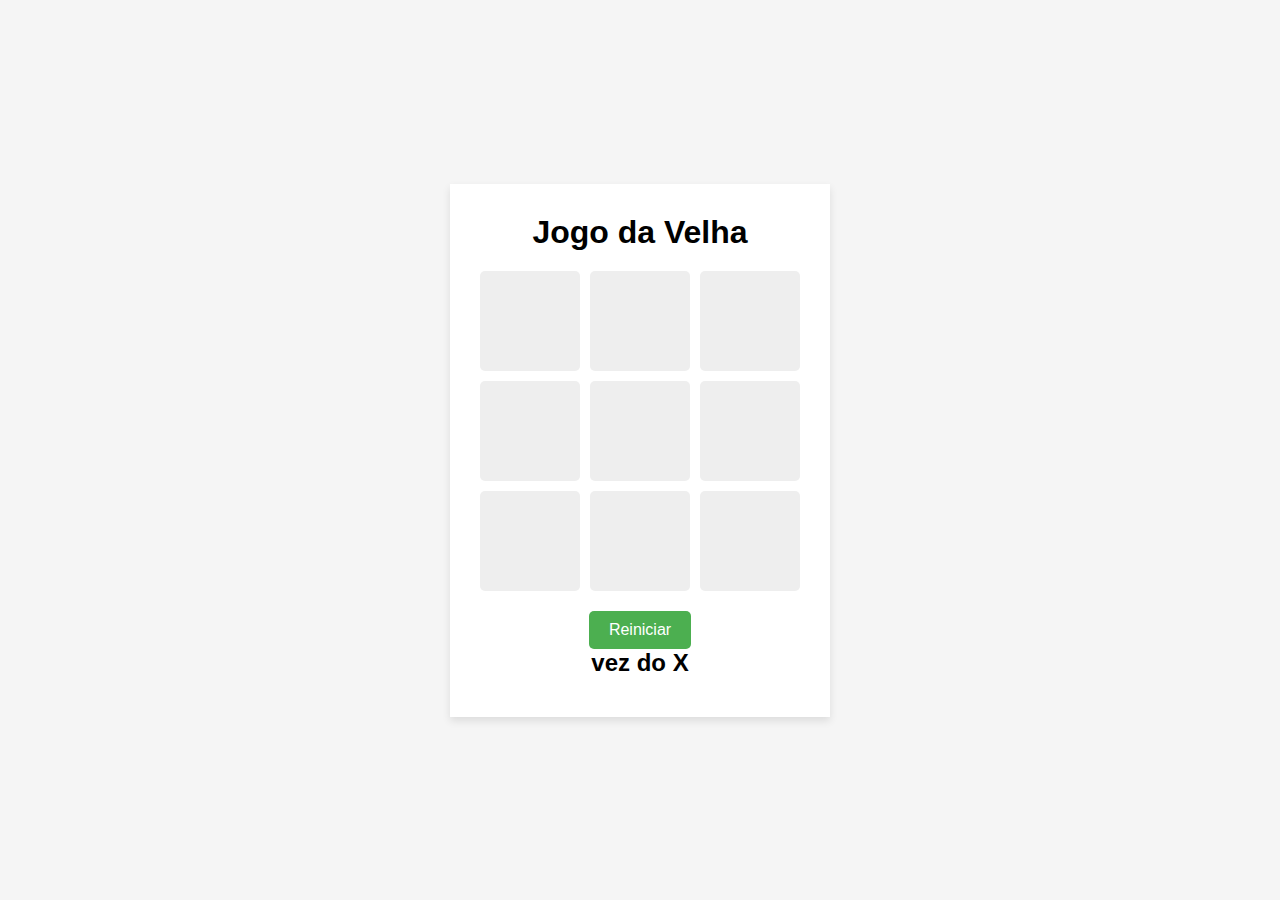
<file: index.html>
<!DOCTYPE html>
<html lang="en">
  <head>
    <meta charset="UTF-8" />
    <meta name="viewport" content="width=device-width, initial-scale=1.0" />
    <meta http-equiv="X-UA-Compatible" content="ie=edge" />
    <title>Jogo da Velha</title>
    <link rel="stylesheet" href="style.css" />
  </head>
  <body>
    <div class="container">
      <h1>Jogo da Velha</h1>
      <div class="board">
        <div class="cell"></div>
        <div class="cell"></div>
        <div class="cell"></div>
        <div class="cell"></div>
        <div class="cell"></div>
        <div class="cell"></div>
        <div class="cell"></div>
        <div class="cell"></div>
        <div class="cell"></div>
      </div>
      <button class="restart-btn">Reiniciar</button>
      <div class="winner-message"></div>
    </div>
    <script src="script.js"></script>
  </body>
</html>
</file>
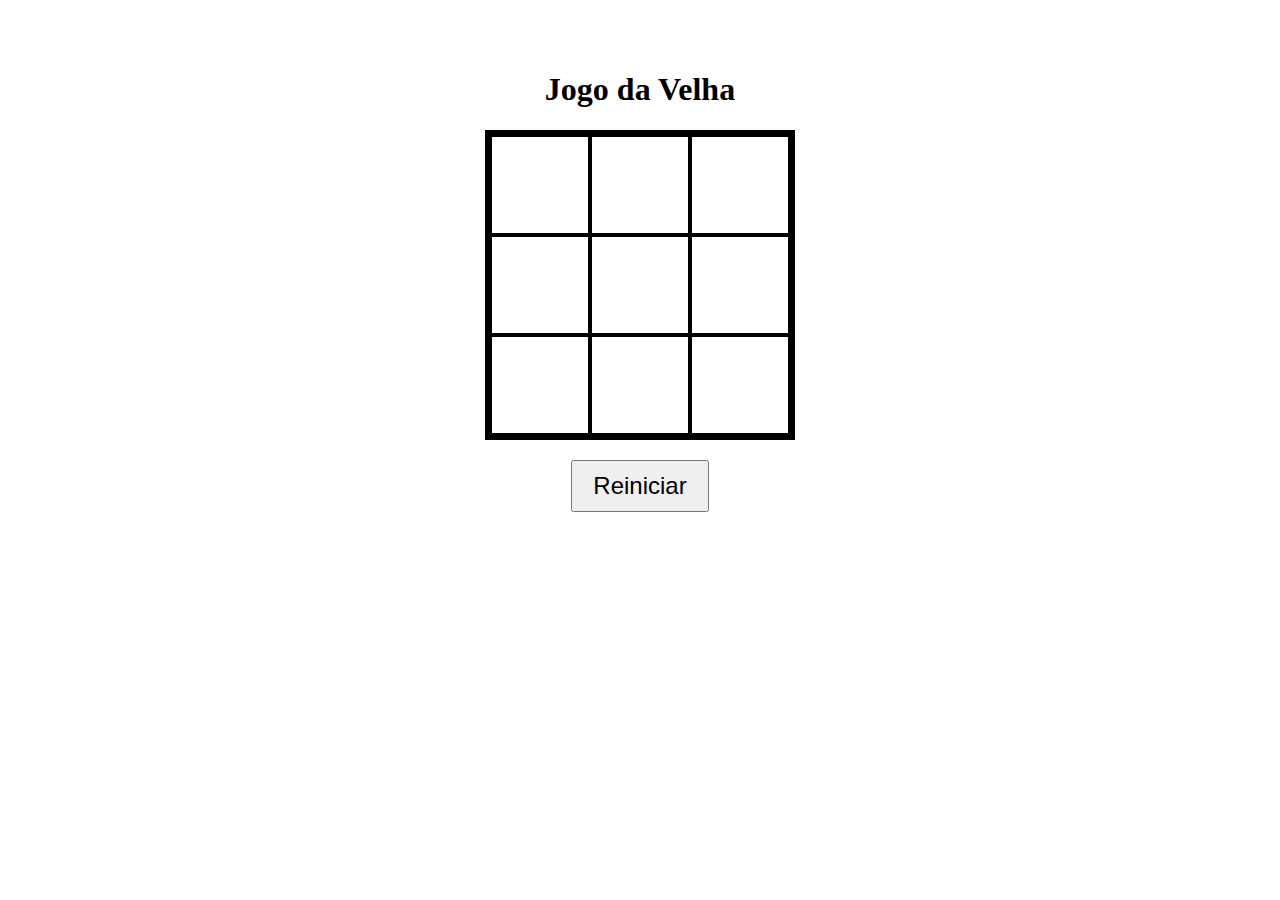
<file: versao01/index.html>
<!DOCTYPE html>
<html>
<head>
	<meta charset="UTF-8">
	<title>Jogo da Velha</title>
	<link rel="stylesheet" type="text/css" href="style.css">
</head>
<body>
	<div class="container">
		<h1>Jogo da Velha</h1>
		<div class="board">
			<div class="cell" data-cell></div>
			<div class="cell" data-cell></div>
			<div class="cell" data-cell></div>
			<div class="cell" data-cell></div>
			<div class="cell" data-cell></div>
			<div class="cell" data-cell></div>
			<div class="cell" data-cell></div>
			<div class="cell" data-cell></div>
			<div class="cell" data-cell></div>
		</div>
		<button class="restart-btn">Reiniciar</button>
		<p class="message"></p>
	</div>
	<script src="script.js"></script>
</body>
</html>
</file>
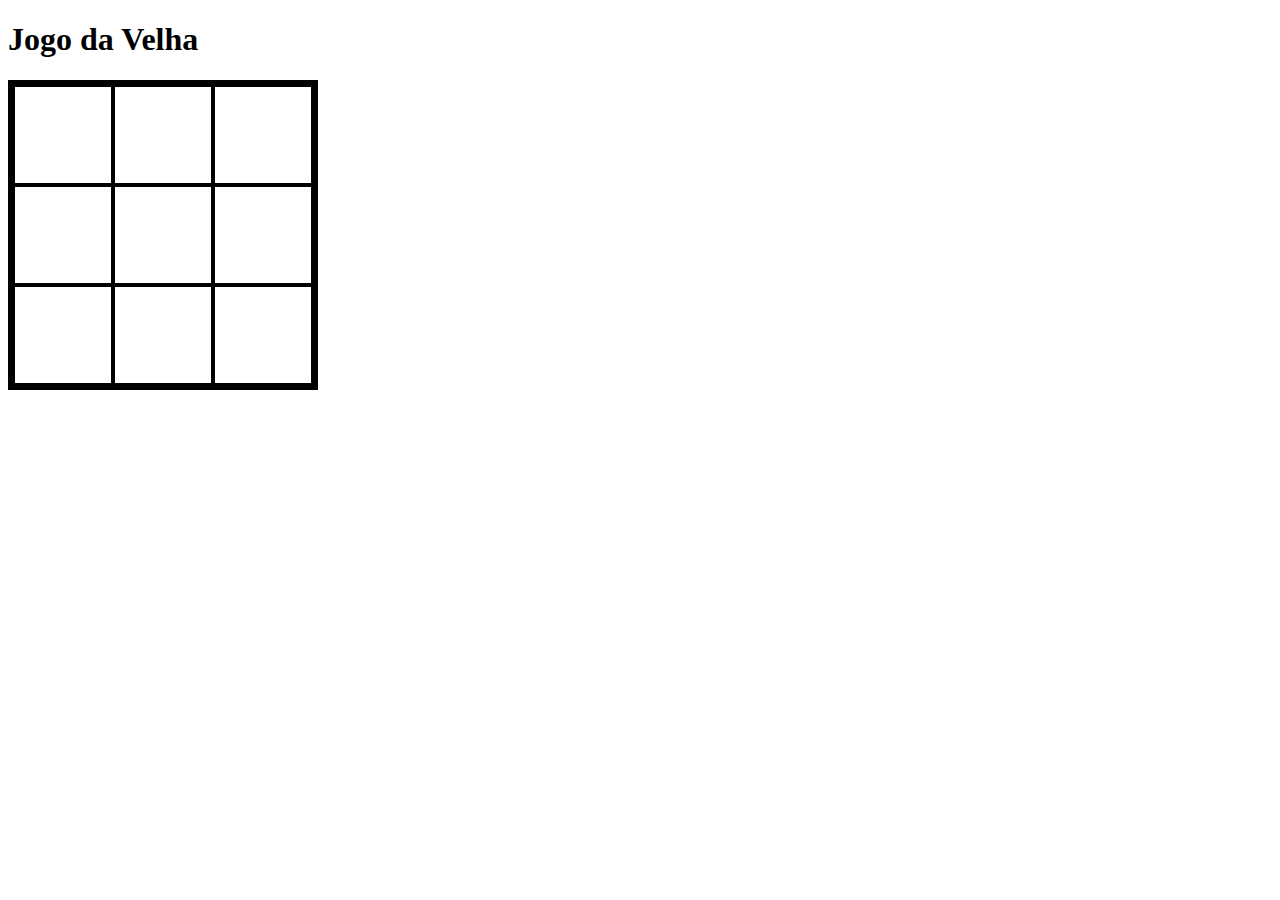
<file: versao05/index.html>
<!DOCTYPE html>
<html>
  <head>
    <meta charset="UTF-8">
    <title>Jogo da Velha</title>
    <link rel="stylesheet" href="style.css">
  </head>
  <body>
    <h1>Jogo da Velha</h1>
    <div id="board" class="board">
      <div class="cell" data-cell></div>
      <div class="cell" data-cell></div>
      <div class="cell" data-cell></div>
      <div class="cell" data-cell></div>
      <div class="cell" data-cell></div>
      <div class="cell" data-cell></div>
      <div class="cell" data-cell></div>
      <div class="cell" data-cell></div>
      <div class="cell" data-cell></div>
    </div>
    <p id="message"></p>
    <script src="script.js"></script>
  </body>
</html>
</file>
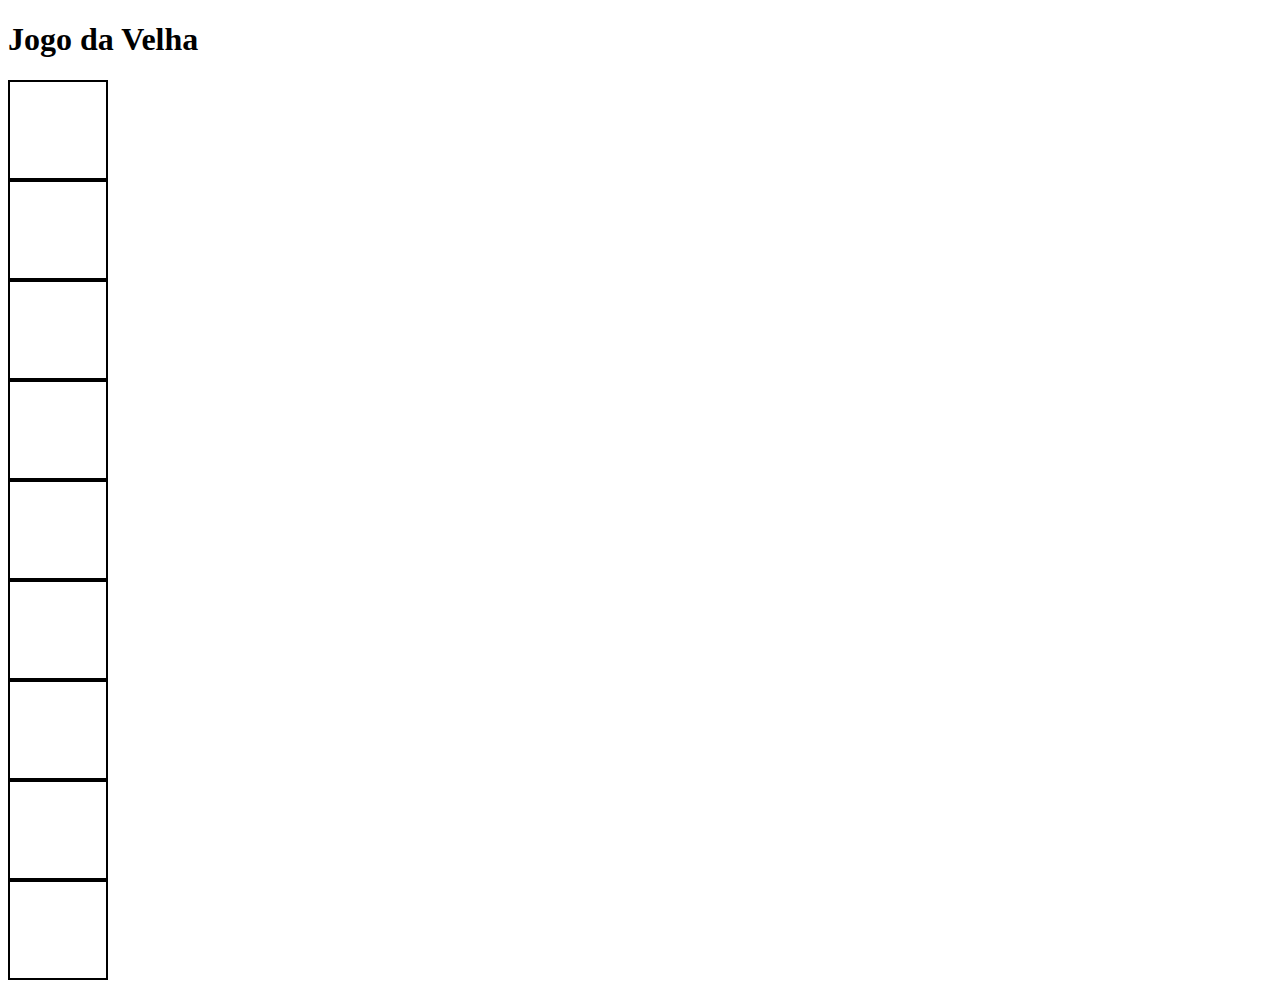
<file: versao06/index.html>
<!DOCTYPE html>
<html>
  <head>
    <title>Jogo da Velha</title>
    <link rel="stylesheet" href="style.css" />
  </head>
  <body>
    <h1>Jogo da Velha</h1>
    <div id="game">
      <div class="cell" data-cell></div>
      <div class="cell" data-cell></div>
      <div class="cell" data-cell></div>
      <div class="cell" data-cell></div>
      <div class="cell" data-cell></div>
      <div class="cell" data-cell></div>
      <div class="cell" data-cell></div>
      <div class="cell" data-cell></div>
      <div class="cell" data-cell></div>
    </div>
    <script src="script.js"></script>
  </body>
</html>
</file>
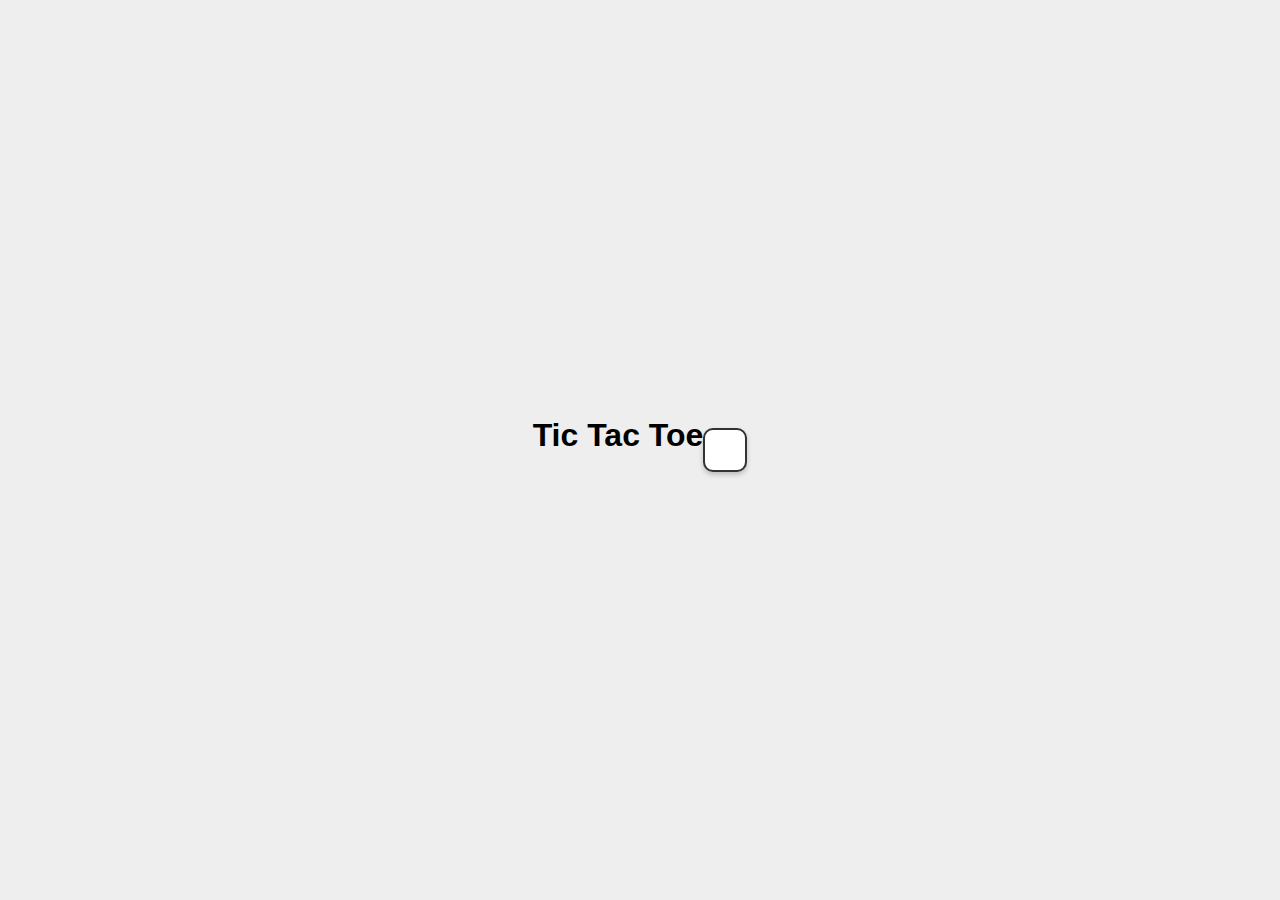
<file: versao07/index.html>
<!DOCTYPE html>
<html lang="en">
  <head>
    <meta charset="UTF-8" />
    <meta name="viewport" content="width=device-width, initial-scale=1.0" />
    <title>Tic Tac Toe</title>
    <link rel="stylesheet" href="style.css" />
  </head>
  <body>
    <h1>Tic Tac Toe</h1>
    <div id="board" class="board">
      <div class="cell" data-cell></div>
      <div class="cell" data-cell></div>
      <div class="cell" data-cell></div>
      <div class="cell" data-cell></div>
      <div class="cell" data-cell></div>
      <div class="cell" data-cell></div>
      <div class="cell" data-cell></div>
      <div class="cell" data-cell></div>
      <div class="cell" data-cell></div>
    </div>
    <div id="winning-message" class="winning-message">
      <div data-winning-message-text></div>
      <button id="restartButton">Restart</button>
    </div>
    <script src="script.js"></script>
  </body>
</html>
</file>
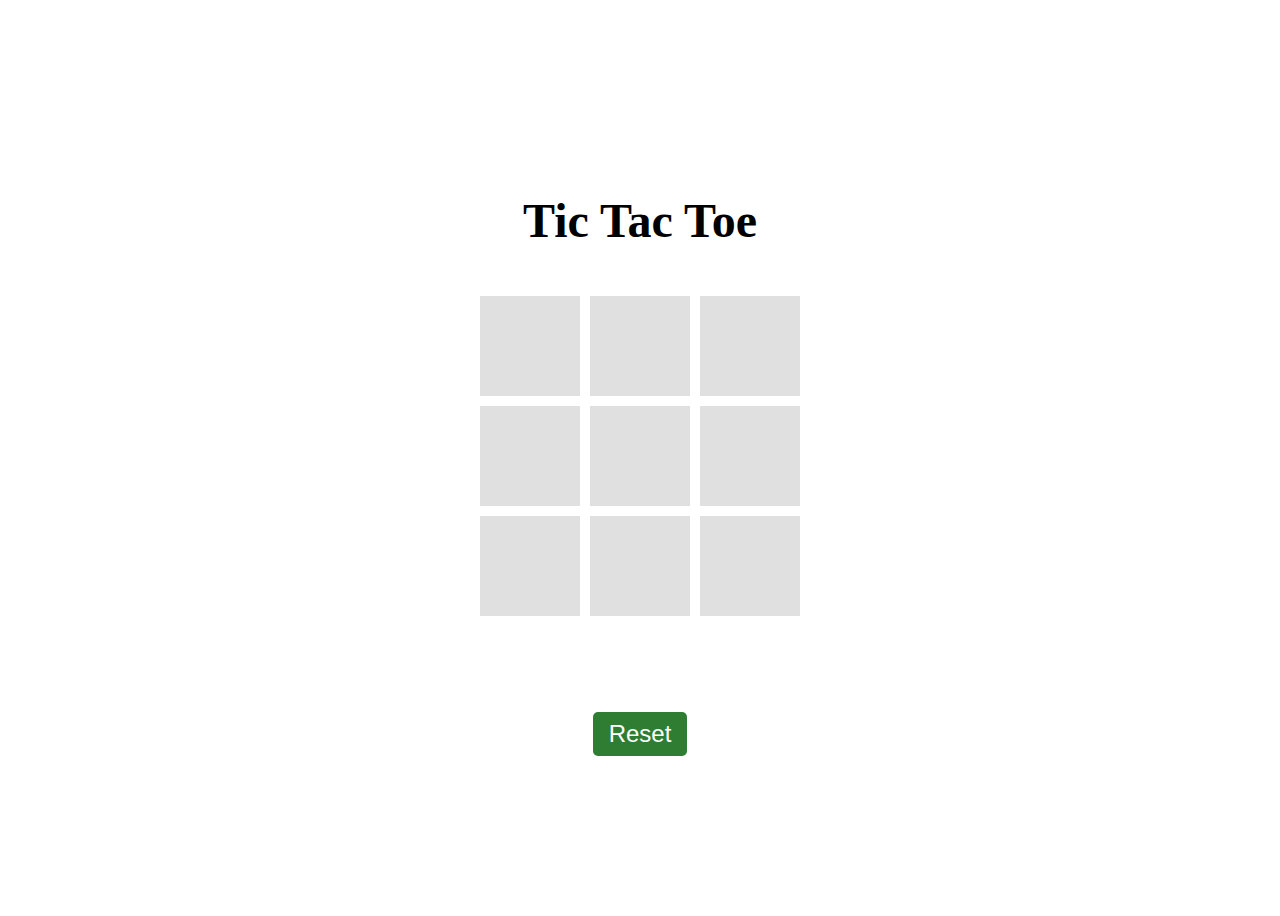
<file: versao08/index.html>
<!DOCTYPE html>
<html>
  <head>
    <title>Tic Tac Toe</title>
    <link rel="stylesheet" type="text/css" href="style.css">
  </head>
  <body>
    <div class="container">
      <h1>Tic Tac Toe</h1>
      <div class="board">
        <div class="square" data-index="0"></div>
        <div class="square" data-index="1"></div>
        <div class="square" data-index="2"></div>
        <div class="square" data-index="3"></div>
        <div class="square" data-index="4"></div>
        <div class="square" data-index="5"></div>
        <div class="square" data-index="6"></div>
        <div class="square" data-index="7"></div>
        <div class="square" data-index="8"></div>
      </div>
      <div class="result"></div>
      <button class="reset">Reset</button>
    </div>
    <script src="script.js"></script>
  </body>
</html>
</file>
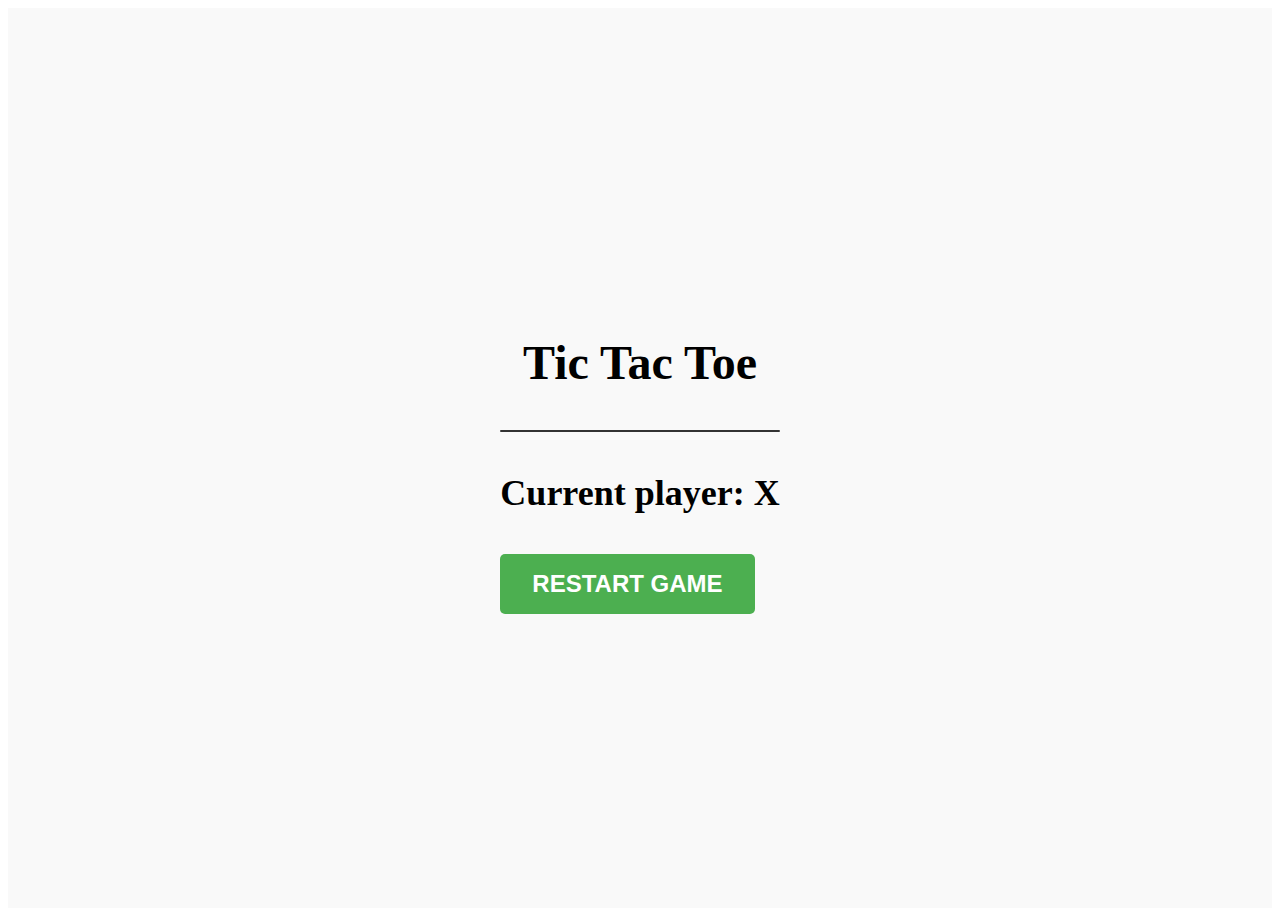
<file: versao11/index.html>
<!DOCTYPE html>
<html>
<head>
    <meta charset="utf-8">
    <title>Tic Tac Toe</title>
    <link rel="stylesheet" type="text/css" href="style.css">
</head>
<body>
    <div class="container">
        <h1>Tic Tac Toe</h1>
        <div class="game">
            <div class="board">
                <div class="cell" data-cell></div>
                <div class="cell" data-cell></div>
                <div class="cell" data-cell></div>
                <div class="cell" data-cell></div>
                <div class="cell" data-cell></div>
                <div class="cell" data-cell></div>
                <div class="cell" data-cell></div>
                <div class="cell" data-cell></div>
                <div class="cell" data-cell></div>
            </div>
            <div class="status">Current player: X</div>
            <button class="restart-btn">Restart Game</button>
        </div>
    </div>
    <script src="script.js"></script>
</body>
</html>
</file>
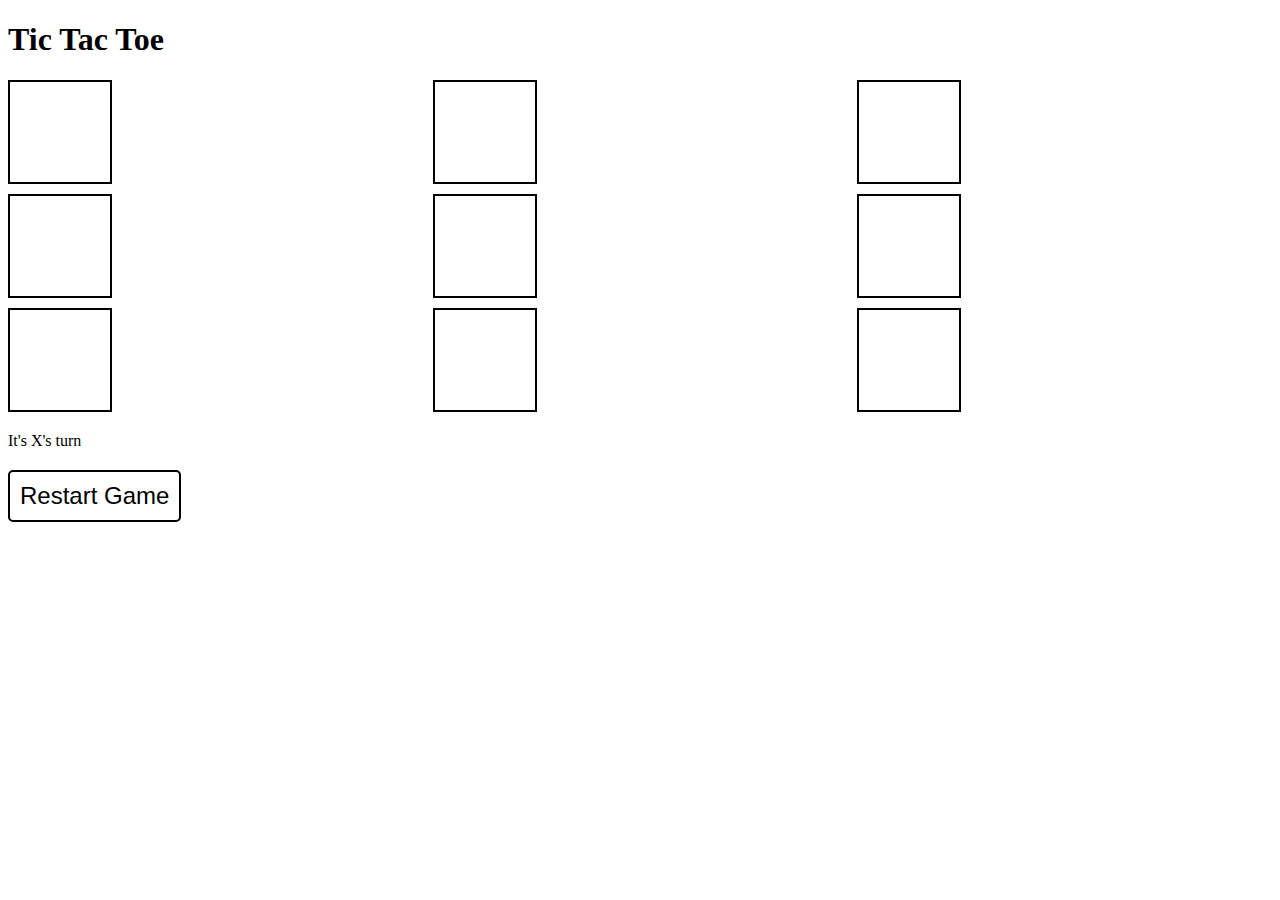
<file: versao12/index.html>
<!DOCTYPE html>
<html lang="en">
  <head>
    <meta charset="UTF-8" />
    <meta name="viewport" content="width=device-width, initial-scale=1.0" />
    <link rel="stylesheet" href="style.css" />
    <title>Tic Tac Toe</title>
  </head>
  <body>
    <h1>Tic Tac Toe</h1>
    <div id="game-board">
      <div class="cell" id="0"></div>
      <div class="cell" id="1"></div>
      <div class="cell" id="2"></div>
      <div class="cell" id="3"></div>
      <div class="cell" id="4"></div>
      <div class="cell" id="5"></div>
      <div class="cell" id="6"></div>
      <div class="cell" id="7"></div>
      <div class="cell" id="8"></div>
    </div>
    <p id="turn">It's X's turn</p>
    <button id="restart-button">Restart Game</button>

    <script src="script.js"></script>
  </body>
</html>
</file>
<file: style.css>
* {
	box-sizing: border-box;
	margin: 0;
	padding: 0;
  }
  
  body {
	font-family: sans-serif;
	display: flex;
	justify-content: center;
	align-items: center;
	height: 100vh;
	background-color: #f5f5f5;
  }
  
  .container {
	display: flex;
	flex-direction: column;
	justify-content: center;
	align-items: center;
	background-color: #fff;
	box-shadow: 0 4px 8px rgba(0, 0, 0, 0.1);
	padding: 30px;
  }
  
  h1 {
	font-size: 2rem;
	margin-bottom: 20px;
  }
  
  .board {
	display: grid;
	grid-template-columns: repeat(3, 100px);
	grid-template-rows: repeat(3, 100px);
	grid-gap: 10px;
	margin-bottom: 20px;
  }
  
  .cell {
	display: flex;
	justify-content: center;
	align-items: center;
	font-size: 3rem;
	background-color: #eee;
	cursor: pointer;
	border-radius: 5px;
	transition: all 0.2s ease-in-out;
  }
  
  .cell:hover {
	background-color: #ddd;
  }
  
  .restart-btn {
	padding: 10px 20px;
	font-size: 1rem;
	background-color: #4caf50;
	color: #fff;
	border: none;
	border-radius: 5px;
	cursor: pointer;
	transition: all 0.2s ease-in-out;
  }
  
  .restart-btn:hover {
	background-color: #3e8e41;
  }
  
  .winner-message {
	font-size: 1.5rem;
	margin-bottom: 10px;
	font-weight: bold;
  }
</file>
<file: versao01/style.css>
.container {
	display: flex;
	flex-direction: column;
	align-items: center;
	margin-top: 50px;
}

.board {
	display: flex;
	flex-wrap: wrap;
	width: 300px;
	height: 300px;
	border: 5px solid black;
}

.cell {
	box-sizing: border-box;
	width: 100px;
	height: 100px;
	border: 2px solid black;
	font-size: 5em;
	display: flex;
	align-items: center;
	justify-content: center;
	cursor: pointer;
}

.cell:hover {
	background-color: #eee;
}

.message {
	font-size: 2em;
	margin-top: 20px;
}

.restart-btn {
	margin-top: 20px;
	font-size: 1.5em;
	padding: 10px 20px;
	cursor: pointer;
}
</file>
<file: versao05/style.css>
.container {
	display: flex;
	flex-direction: column;
	align-items: center;
	margin-top: 50px;
}

.board {
	display: flex;
	flex-wrap: wrap;
	width: 300px;
	height: 300px;
	border: 5px solid black;
}

.cell {
	box-sizing: border-box;
	width: 100px;
	height: 100px;
	border: 2px solid black;
	font-size: 5em;
	display: flex;
	align-items: center;
	justify-content: center;
	cursor: pointer;
}

.cell:hover {
	background-color: #eee;
}

.message {
	font-size: 2em;
	margin-top: 20px;
}

.restart-btn {
	margin-top: 20px;
	font-size: 1.5em;
	padding: 10px 20px;
	cursor: pointer;
}
</file>
<file: versao06/style.css>
.container {
	display: flex;
	flex-direction: column;
	align-items: center;
	margin-top: 50px;
}

.board {
	display: flex;
	flex-wrap: wrap;
	width: 300px;
	height: 300px;
	border: 5px solid black;
}

.cell {
	box-sizing: border-box;
	width: 100px;
	height: 100px;
	border: 2px solid black;
	font-size: 5em;
	display: flex;
	align-items: center;
	justify-content: center;
	cursor: pointer;
}

.cell:hover {
	background-color: #eee;
}

.message {
	font-size: 2em;
	margin-top: 20px;
}

.restart-btn {
	margin-top: 20px;
	font-size: 1.5em;
	padding: 10px 20px;
	cursor: pointer;
}
</file>
<file: versao07/style.css>
* {
	margin: 0;
	padding: 0;
	box-sizing: border-box;
  }
  
  body {
	display: flex;
	justify-content: center;
	align-items: center;
	min-height: 100vh;
	background-color: #eee;
	font-family: Arial, sans-serif;
  }
  
  h1 {
	text-align: center;
	margin-bottom: 30px;
  }
  
  .board {
	display: grid;
	grid-template-columns: repeat(3, 1fr);
	grid-gap: 10px;
	background-color: #fff;
	border: 2px solid #333;
	padding: 10px;
	border-radius: 10px;
	box-shadow: 0px 3px 5px rgba(0, 0, 0, 0.2);
  }
  
  .cell {
	display: flex;
	justify-content: center;
	align-items: center;
	font-size: 50px;
	font-weight: bold;
	color: #333;
	background-color: #ddd;
	border-radius: 5px;
	cursor: pointer;
	transition: background-color 0.3s ease;
  }
  
  .cell:hover {
	background-color: #ccc;
  }
  
  .cell.X {
	color: #f00;
  }
  
  .cell.O {
	color: #00f;
  }
  
  .winning-message {
	position: fixed;
	top: 0;
	left: 0;
	width: 100%;
	height: 100%;
	display: flex;
	justify-content: center;
	align-items: center;
	background-color: rgba(0, 0, 0, 0.7);
	color: #fff;
	font-size: 50px;
	font-weight: bold;
	flex-direction: column;
	z-index: 1;
	opacity: 0;
	pointer-events: none;
	transition: opacity 0.3s ease;
  }
  
  .show {
	opacity: 1;
	pointer-events: all;
  }
</file>
<file: versao08/style.css>
.container {
	display: flex;
	flex-direction: column;
	align-items: center;
	justify-content: center;
	height: 100vh;
  }
  
  h1 {
	font-size: 3rem;
	margin-bottom: 3rem;
  }
  
  .board {
	display: grid;
	grid-template-columns: repeat(3, 100px);
	grid-template-rows: repeat(3, 100px);
	gap: 10px;
	margin-bottom: 3rem;
  }
  
  .square {
	display: flex;
	align-items: center;
	justify-content: center;
	font-size: 4rem;
	background-color: #e0e0e0;
	cursor: pointer;
	transition: background-color 0.3s ease;
  }
  
  .square:hover {
	background-color: #c2c2c2;
  }
  
  .result {
	font-size: 2rem;
	margin-bottom: 3rem;
  }
  
  .reset {
	padding: 0.5rem 1rem;
	font-size: 1.5rem;
	background-color: #2e7d32;
	color: white;
	border: none;
	border-radius: 5px;
	cursor: pointer;
	transition: background-color 0.3s ease;
  }
  
  .reset:hover {
	background-color: #1b5e20;
  }
</file>
<file: versao11/style.css>
.container {
	display: flex;
	flex-direction: column;
	align-items: center;
	justify-content: center;
	height: 100vh;
	background-color: #f9f9f9;
  }
  
  h1 {
	font-size: 48px;
	font-weight: 700;
	margin-bottom: 40px;
  }
  
  .board {
	display: grid;
	grid-template-columns: repeat(3, 1fr);
	grid-template-rows: repeat(3, 1fr);
	gap: 1px;
	background-color: #333;
	border-radius: 5px;
	overflow: hidden;
  }
  
  .square {
	display: flex;
	align-items: center;
	justify-content: center;
	font-size: 72px;
	font-weight: 700;
	color: #fff;
	cursor: pointer;
	transition: background-color 0.3s ease;
  }
  
  .square:hover {
	background-color: rgba(255, 255, 255, 0.1);
  }
  
  .square.x {
	background-color: #f44336;
  }
  
  .square.o {
	background-color: #2196f3;
  }
  
  .status {
	font-size: 36px;
	font-weight: 700;
	margin-top: 40px;
  }
  
  .restart-btn {
	background-color: #4caf50;
	color: #fff;
	font-size: 24px;
	font-weight: 700;
	text-transform: uppercase;
	padding: 16px 32px;
	border: none;
	border-radius: 5px;
	cursor: pointer;
	transition: background-color 0.3s ease;
	margin-top: 40px;
  }
  
  .restart-btn:hover {
	background-color: #43a047;
  }
</file>
<file: versao12/style.css>
#game-board {
	display: grid;
	grid-template-columns: repeat(3, 1fr);
	gap: 10px;
	margin-bottom: 20px;
  }
  
  .cell {
	border: 2px solid black;
	background-color: #fff;
	height: 100px;
	width: 100px;
	font-size: 48px;
	text-align: center;
	line-height: 100px;
	cursor: pointer;
	transition: background-color 0.3s ease;
  }
  
  .cell:hover {
	background-color: #eee;
  }
  
  #turn {
	margin-bottom: 20px;
  }
  
  #restart-button {
	font-size: 24px;
	padding: 10px;
	background-color: #fff;
	border: 2px solid black;
	border-radius: 5px;
	cursor: pointer;
	transition: background-color 0.3s ease;
  }
  
  #restart-button:hover {
	background-color: #eee;
  }
</file>
